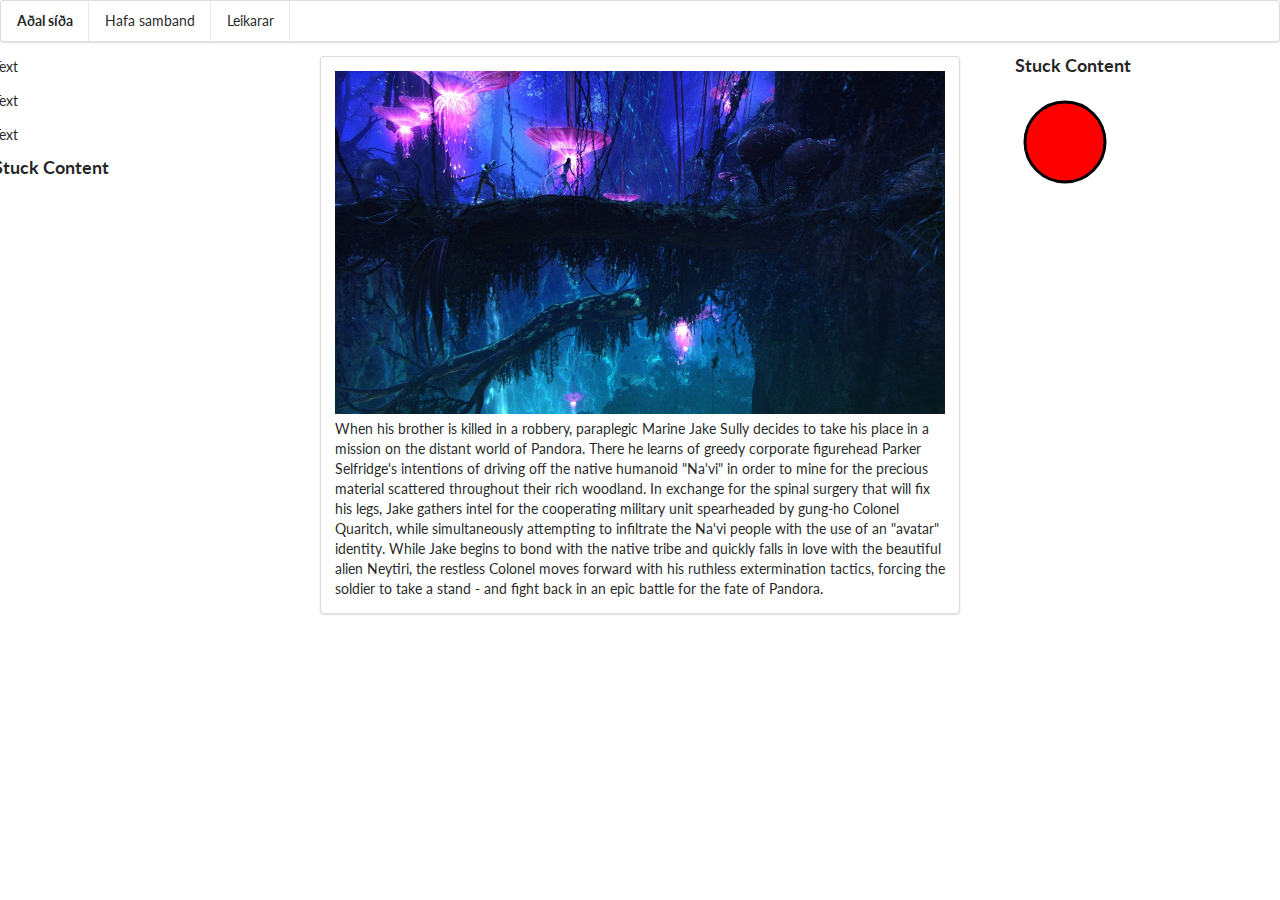
<file: index.html>
<!DOCTYPE html>
<html>
<head>
	<link rel="stylesheet" type="text/css" href="styles.css">
	<link rel="stylesheet" type="text/css" href="library/semantic.min.css">
	<script type="text/javascript" src="library/jquery-3.3.1.min.js"></script>
	<script type="text/javascript" src="library/semantic.min.js"></script>
	<script src="my.js"></script>
	<title>Verkefni 4</title>
</head>
<body>
	<head>
		<div class="ui menu">
  			<div class="header item">
    			Aðal síða
  			</div>
  			<a class="item" href="form.html">
    			Hafa samband
  			</a>
  			<a class="item" href="db.html">
    			Leikarar
  			</a>
		</div>
		<div class="col-50">
			<div class="ui segment" id="example1">
				<div class="left ui rail" style="">
					<p>Text</p>
					<p>Text</p>
					<p>Text</p>
					<div class="ui sticky" style="width: 272px !important; height: 261.925px !important; left: 82.6px;">
						<h3 class="ui header">Stuck Content</h3>
			    		<img>
					</div>
				</div>
			<div class="right ui rail" style="">
				<div class="ui sticky" style="width: 272px !important; height: 261.925px !important; left: 1164.6px;">
			    	<h3 class="ui header">Stuck Content</h3>
			    	<svg height="100" width="100">
					<circle cx="50" cy="50" r="40" stroke="black" stroke-width="3" fill="red" />
					</svg>
			    </div>
			</div>

			<img class="img" src="library/images/avatar_img.jpg">
			  <p>When his brother is killed in a robbery, paraplegic Marine Jake Sully decides to take his place in a mission on the distant world of Pandora. There he learns of greedy corporate figurehead Parker Selfridge's intentions of driving off the native humanoid "Na'vi" in order to mine for the precious material scattered throughout their rich woodland. In exchange for the spinal surgery that will fix his legs, Jake gathers intel for the cooperating military unit spearheaded by gung-ho Colonel Quaritch, while simultaneously attempting to infiltrate the Na'vi people with the use of an "avatar" identity. While Jake begins to bond with the native tribe and quickly falls in love with the beautiful alien Neytiri, the restless Colonel moves forward with his ruthless extermination tactics, forcing the soldier to take a stand - and fight back in an epic battle for the fate of Pandora.</p>
			
		</div>
	</head>
	<footer>
		
	</footer>
</body>
</html>
</file>
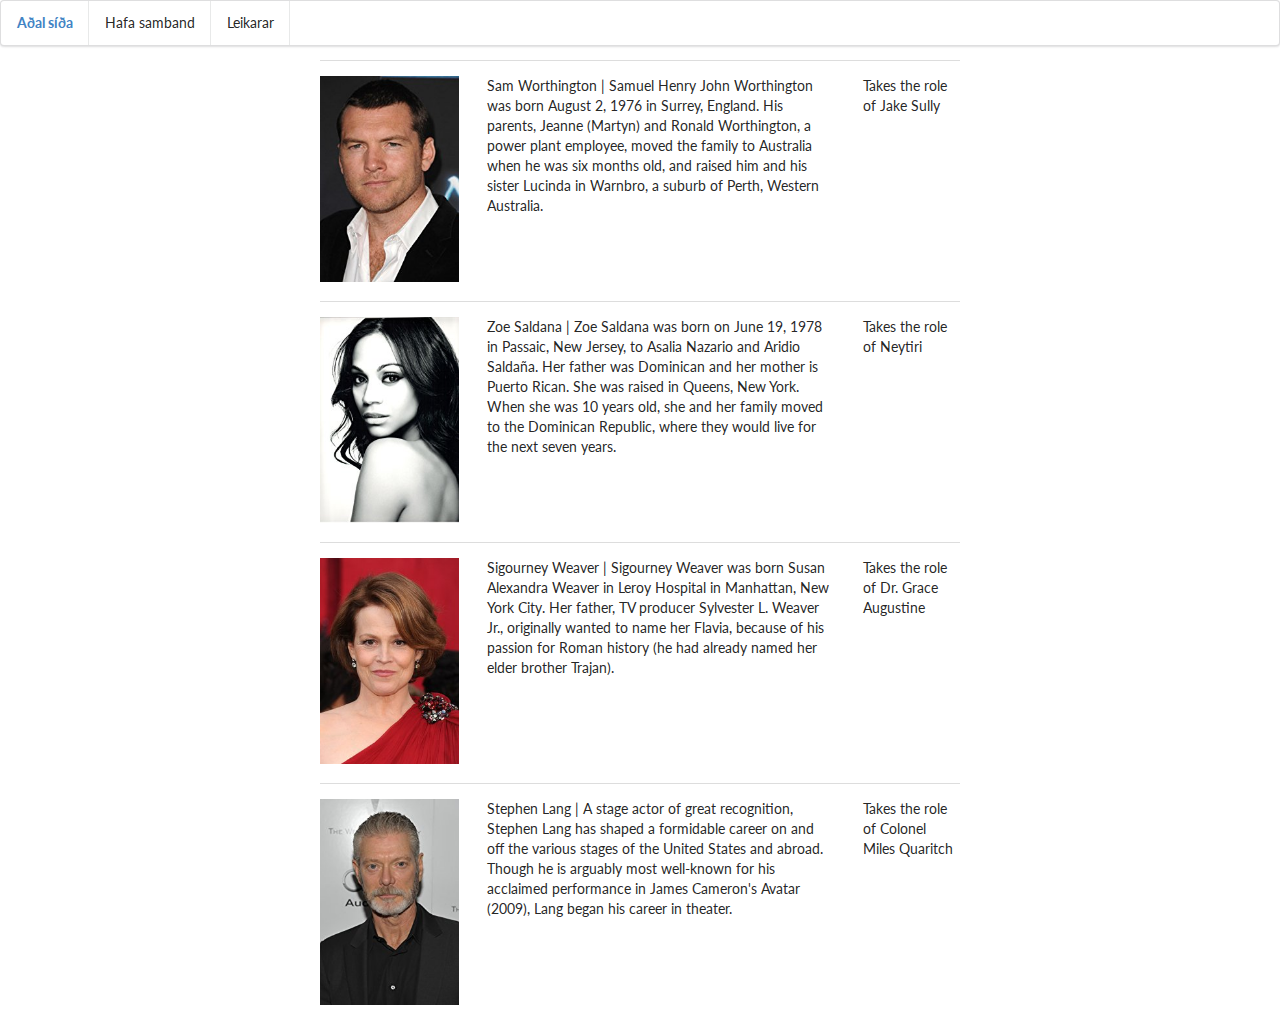
<file: db.html>
<!DOCTYPE html>
<html>
<head>
	<link rel="stylesheet" type="text/css" href="styles.css">
  <link rel="stylesheet" type="text/css" href="library/semantic.min.css">
  <script type="text/javascript" src="library/jquery-3.3.1.min.js"></script>
  <script type="text/javascript" src="library/semantic.min.js"></script>
  <script src="my.js"></script>
  <title>Verkefni 4</title>
</head>
<body>
	<head>
		<div class="ui menu">
  			<div class="header item">
          <a href="index.html">Aðal síða</a>
        </div>
        <a class="item" href="form.html">
          Hafa samband
        </a>
        <a class="item">
          Leikarar
        </a>
		</div>
    <div class="col-50">
      

      
      <div class="ui divider"></div>
        <div class="ui grid">
          <div class="four wide column">
            <img class="img" src="library/images/sam.jpg">
          </div>
          <div class="nine wide column">
            <p>Sam Worthington | Samuel Henry John Worthington was born August 2, 1976 in Surrey, England. His parents, Jeanne (Martyn) and Ronald Worthington, a power plant employee, moved the family to Australia when he was six months old, and raised him and his sister Lucinda in Warnbro, a suburb of Perth, Western Australia.</p>
          </div>
            <div class="three wide column">
            <p>Takes the role of Jake Sully</p>
          </div>
        </div>
        <div class="ui divider"></div>
        <div class="ui grid">
          <div class="four wide column">
            <img class="img" src="library/images/zoe.jpg">
          </div>
          <div class="nine wide column">
            <p>Zoe Saldana | Zoe Saldana was born on June 19, 1978 in Passaic, New Jersey, to Asalia Nazario and Aridio Saldaña. Her father was Dominican and her mother is Puerto Rican. She was raised in Queens, New York. When she was 10 years old, she and her family moved to the Dominican Republic, where they would live for the next seven years.</p>
          </div>
            <div class="three wide column">
            <p>Takes the role of Neytiri</p>
          </div>
        </div>
        <div class="ui divider"></div>
        <div class="ui grid">
          <div class="four wide column">
            <img class="img" src="library/images/sigourney.jpg">
          </div>
          <div class="nine wide column">
            <p>Sigourney Weaver | Sigourney Weaver was born Susan Alexandra Weaver in Leroy Hospital in Manhattan, New York City. Her father, TV producer Sylvester L. Weaver Jr., originally wanted to name her Flavia, because of his passion for Roman history (he had already named her elder brother Trajan).</p>
          </div>
            <div class="three wide column">
            <p>Takes the role of Dr. Grace Augustine</p>
          </div>
        </div>
        <div class="ui divider"></div>
        <div class="ui grid">
          <div class="four wide column">
            <img class="img" src="library/images/colonel.jpg">
          </div>
          <div class="nine wide column">
            <p>Stephen Lang | A stage actor of great recognition, Stephen Lang has shaped a formidable career on and off the various stages of the United States and abroad. Though he is arguably most well-known for his acclaimed performance in James Cameron's Avatar (2009), Lang began his career in theater.</p>
          </div>
            <div class="three wide column">
            <p>Takes the role of Colonel Miles Quaritch</p>
          </div>
        </div>
      </div>
    </div>
	</head>
	<footer>
		
	</footer>
</body>
</html>
</file>
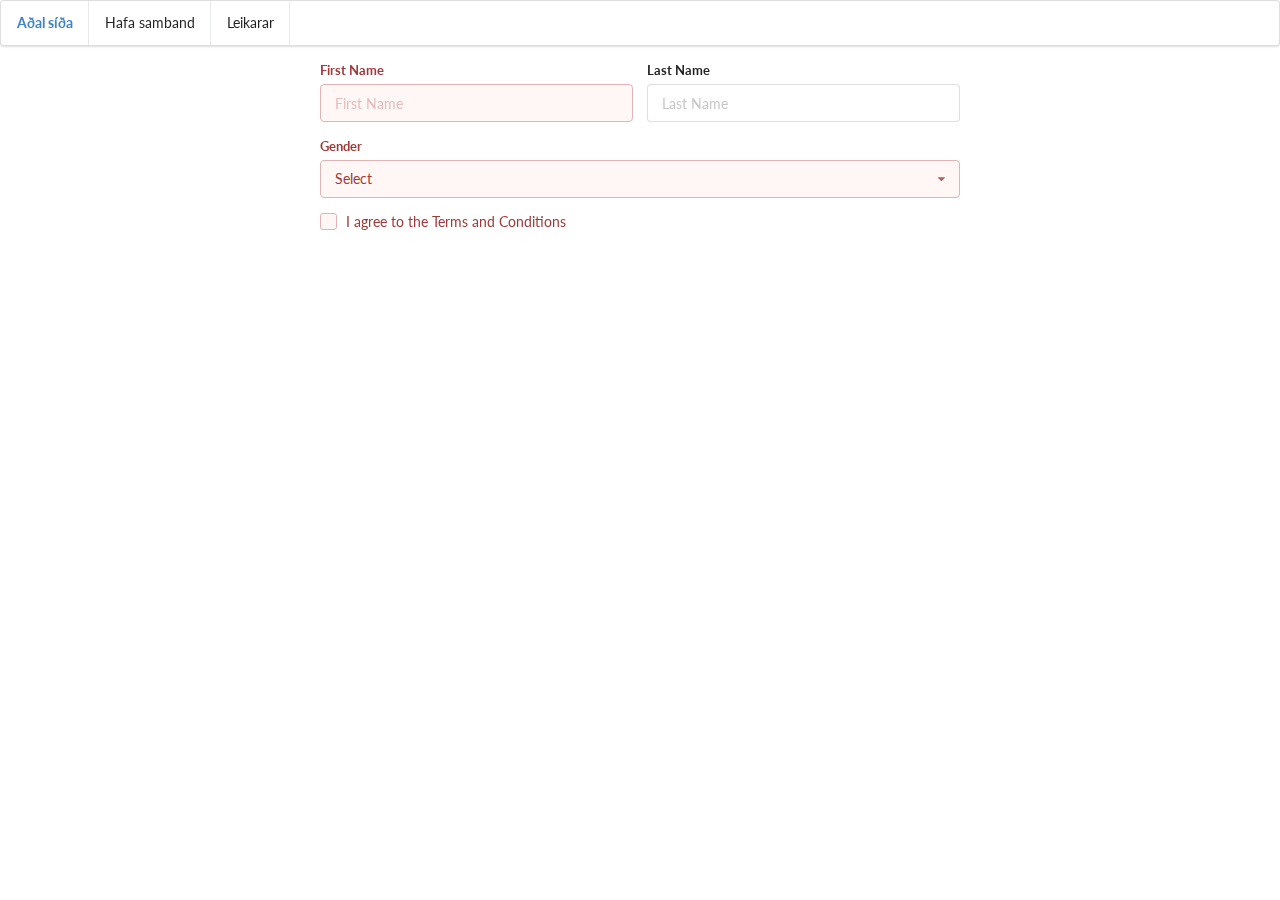
<file: form.html>
<!DOCTYPE html>
<html>
<head>
	<link rel="stylesheet" type="text/css" href="styles.css">
  <link rel="stylesheet" type="text/css" href="library/semantic.min.css">
  <script type="text/javascript" src="library/jquery-3.3.1.min.js"></script>
  <script type="text/javascript" src="library/semantic.min.js"></script>
  <script src="my.js"></script>
  <title>Verkefni 4</title>
</head>
<body>
	<head>
		<div class="ui menu">
  			<div class="header item">
          <a href="index.html">Aðal síða</a>
        </div>
        <a class="item">
          Hafa samband
        </a>
        <a class="item" href="db.html">
          Leikarar
        </a>
		</div>
    <div class="col-50">
      <div class="ui form">
  <div class="two fields">
    <div class="field error">
      <label>First Name</label>
      <input placeholder="First Name" type="text">
    </div>
    <div class="field">
      <label>Last Name</label>
      <input placeholder="Last Name" type="text">
    </div>
  </div>
  <div class="field error">
    <label>Gender</label>
    <div class="ui selection dropdown">
      <div class="default text">Select</div>
      <i class="dropdown icon"></i>
      <input type="hidden" name="gender">
      <div class="menu">
        <div class="item" data-value="male">Male</div>
        <div class="item" data-value="female">Female</div>
      </div>
    </div>
  </div>
  <div class="inline field error">
    <div class="ui checkbox">
      <input type="checkbox" tabindex="0" class="hidden">
      <label>I agree to the Terms and Conditions</label>
    </div>
  </div>
</div>
    </div>
	</head>
	<footer>
		
	</footer>
</body>
</html>
</file>
<file: styles.css>
.col-50{
	width: 75%;
	padding-left: 25%
}
.img{
	max-width: 100%;
	max-height: 100%;
}
</file>
